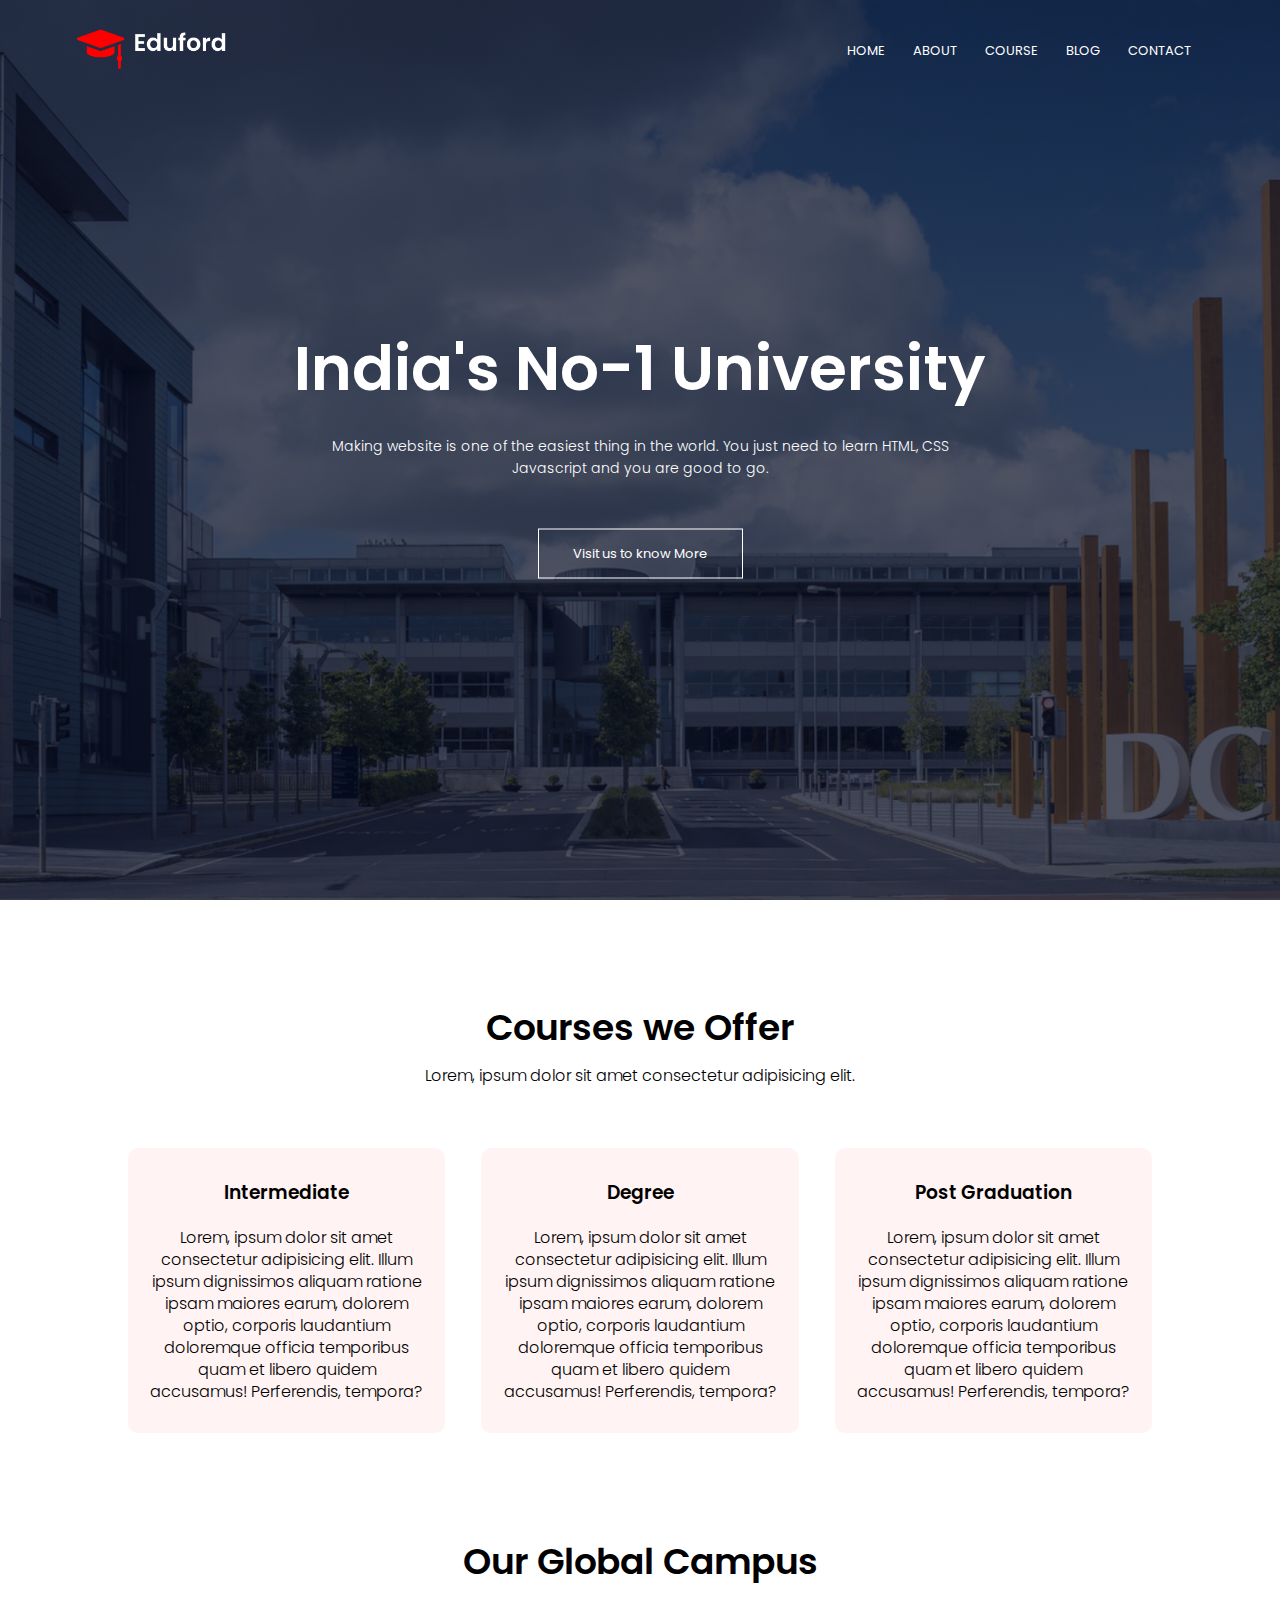
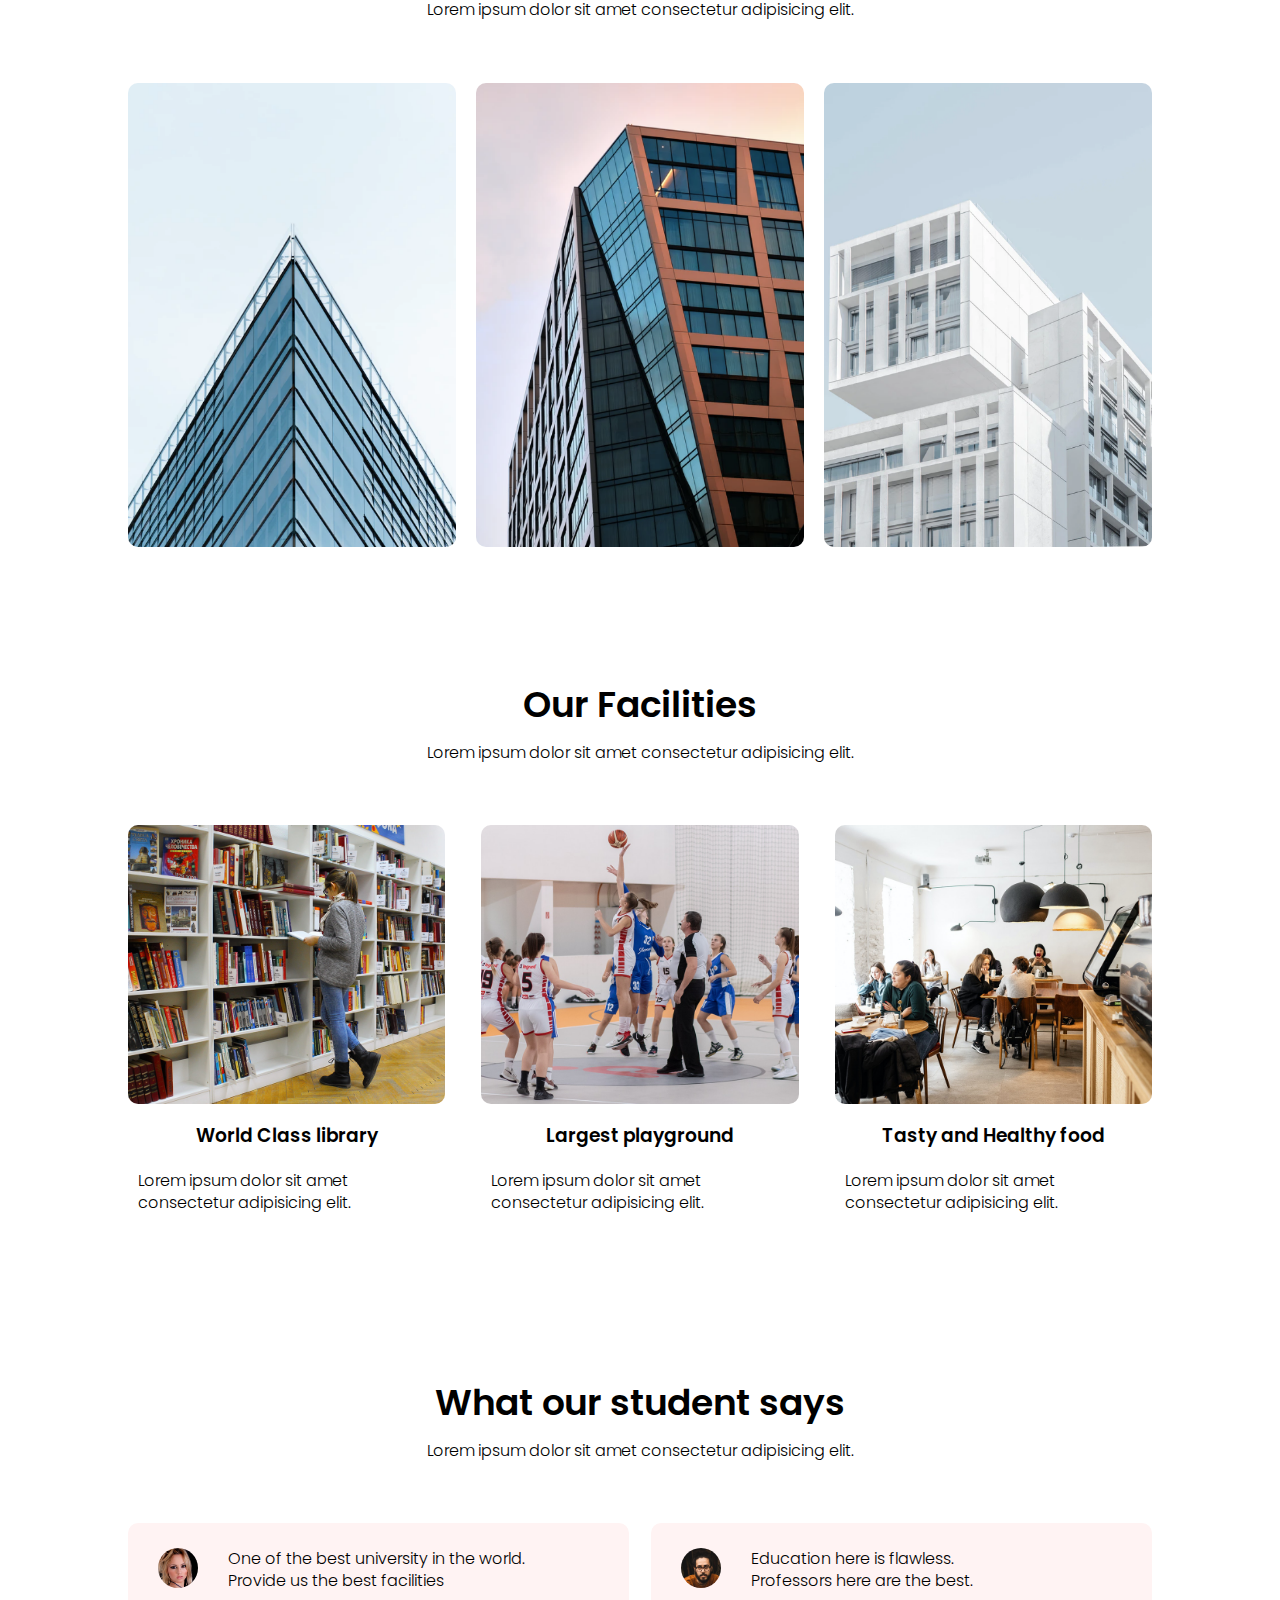
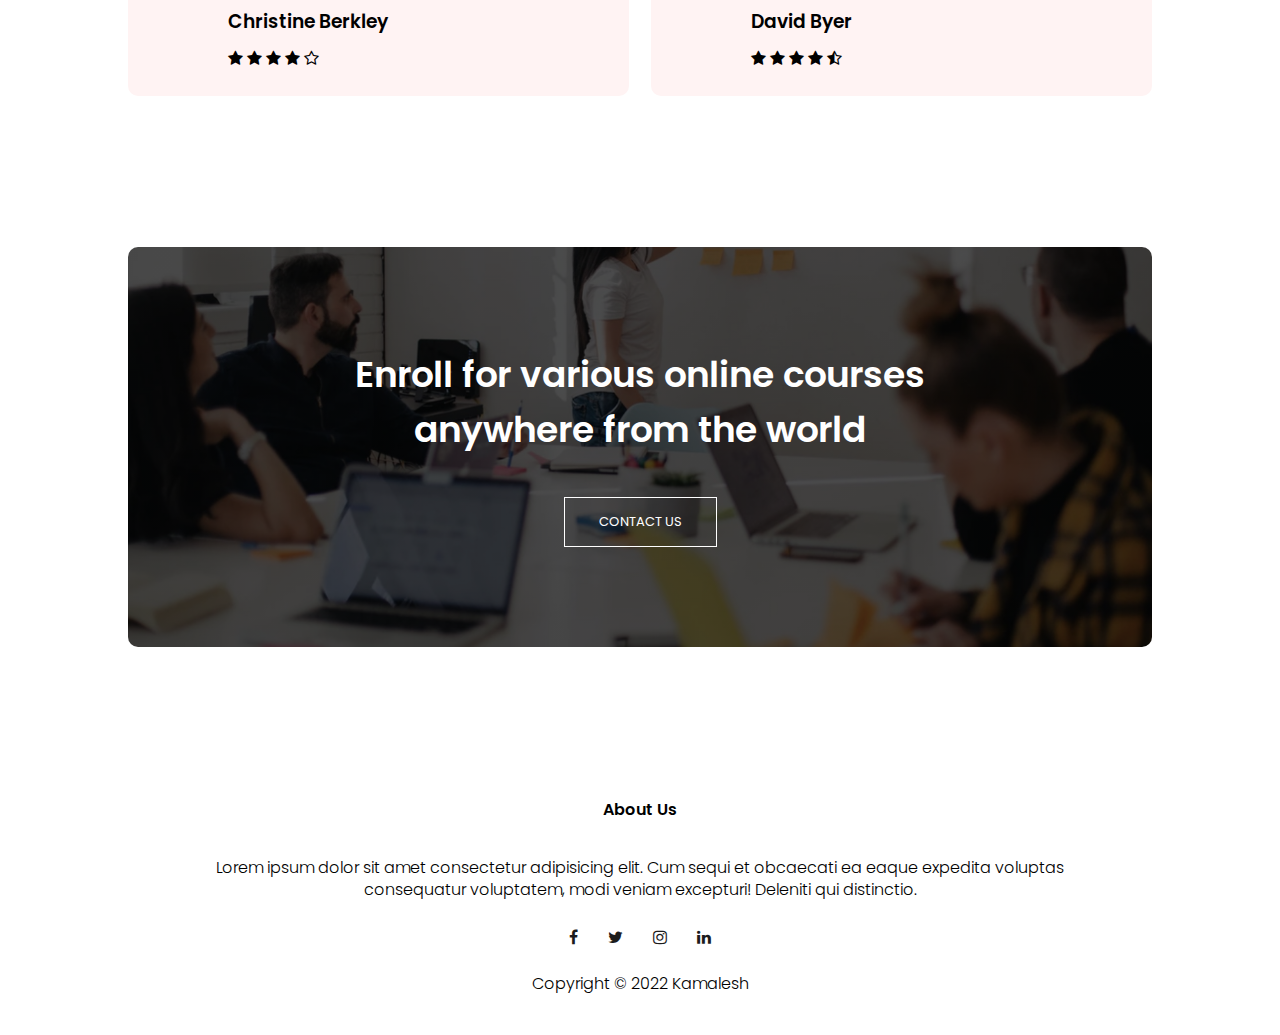
<file: index.html>
<!DOCTYPE html>
<html lang="en">
<head>
    <meta name="viewport" content="width=device-width, initial-scale=1.0">
    <title>University Website Design </title>
    <link rel="stylesheet" href="styles.css">
    <link rel="preconnect" href="https://fonts.googleapis.com">
<link rel="preconnect" href="https://fonts.gstatic.com" crossorigin>
<link href="https://fonts.googleapis.com/css2?family=Poppins:wght@200;400;600;700&display=swap" rel="stylesheet">
<link rel="stylesheet" href="https://cdnjs.cloudflare.com/ajax/libs/font-awesome/4.7.0/css/font-awesome.min.css">
</head>

<body>
    <section class = "header">
        <nav>
            <a href=""><img src="logo.png" alt=""></a>
            <div class="nav-links" id="navLinks">
                <i class="fa fa-times" onclick="hidemenu()"></i>
                <ul>
                    <li><a href="index.html">HOME</a></li>
                    <li><a href="About.html">ABOUT</a></li>
                    <li><a href="Course.html">COURSE</a></li>
                    <li><a href="Blog.html">BLOG</a></li>
                    <li><a href="Contact.html">CONTACT</a></li>
                </ul>
            </div>
            <i class="fa fa-bars" onclick="showMenu()"></i>
        </nav>

        <div class="text-box">
            <h1>India's No-1 University</h1>
            <p>Making website is one of the easiest thing in the world. You just need to learn HTML, CSS <br> Javascript and you are good to go.</p>
            <a href="" class="hero-btn">Visit us to know More</a>
        </div>
    </section>

    <!--------- Course ---------->

    <section class="course">
        <h1>Courses we Offer</h1>
        <p>Lorem, ipsum dolor sit amet consectetur adipisicing elit.</p>

        <div class="row">
            <div class="course-col">
                <h3>Intermediate</h3>
                <p>Lorem, ipsum dolor sit amet consectetur adipisicing elit. Illum ipsum dignissimos aliquam ratione ipsam maiores earum, dolorem optio, corporis laudantium doloremque officia temporibus quam et libero quidem accusamus! Perferendis, tempora?</p>
            </div>
            <div class="course-col">
                <h3>Degree</h3>
                <p>Lorem, ipsum dolor sit amet consectetur adipisicing elit. Illum ipsum dignissimos aliquam ratione ipsam maiores earum, dolorem optio, corporis laudantium doloremque officia temporibus quam et libero quidem accusamus! Perferendis, tempora?</p>
            </div>
            <div class="course-col">
                <h3>Post Graduation</h3>
                <p>Lorem, ipsum dolor sit amet consectetur adipisicing elit. Illum ipsum dignissimos aliquam ratione ipsam maiores earum, dolorem optio, corporis laudantium doloremque officia temporibus quam et libero quidem accusamus! Perferendis, tempora?</p>
            </div>
        </div>
    </section>
    
    <!----------- Campus ------------->

    <section class="campus">
        <h1>Our Global Campus</h1>
        <p>Lorem ipsum dolor sit amet consectetur adipisicing elit.</p>

        <div class="row">
            <div class="campus-col">
                <img src="london.png">
                <div class="layer">
                    <h3>LONDON</h3>
                </div>
            </div>
            <div class="campus-col">
                <img src="newyork.png">
                <div class="layer">
                    <h3>NEW YORK</h3>
                </div>
            </div>
            <div class="campus-col">
                <img src="washington.png">
                <div class="layer">
                    <h3>WASHINGTON</h3>
                </div>
            </div>
        </div>
    </section>

    <!----------Facilities----------->

    <section class="facilities">
        <h1>Our Facilities</h1>
        <p>Lorem ipsum dolor sit amet consectetur adipisicing elit.</p>

        <div class="row">
            <div class="facilities-col">
                <img src="library.png">
                <h3>World Class library</h3>
                <p>Lorem ipsum dolor sit amet consectetur adipisicing elit.</p>
            </div>
            <div class="facilities-col">
                <img src="basketball.png">
                <h3>Largest playground</h3>
                <p>Lorem ipsum dolor sit amet consectetur adipisicing elit.</p>
            </div>
            <div class="facilities-col">
                <img src="cafeteria.png">
                <h3>Tasty and Healthy food</h3>
                <p>Lorem ipsum dolor sit amet consectetur adipisicing elit.</p>
            </div>
        </div>
    </section>

    <!---------Testimonials---------->

    <section class="testimonials">
        <h1>What our student says</h1>
        <p>Lorem ipsum dolor sit amet consectetur adipisicing elit.</p>

        <div class="row">
            <div class="testimonial-col">
                <img src="user1.jpg">
                <div>
                    <p>One of the best university in the world. <br> Provide us the best facilities</p>
                    <h3>Christine Berkley</h3>
                    <i class="fa fa-star"></i>
                    <i class="fa fa-star"></i>
                    <i class="fa fa-star"></i>
                    <i class="fa fa-star"></i>
                    <i class="fa fa-star-o"></i>
                </div>
            </div>  
            <div class="testimonial-col">
                <img src="user2.jpg">
                <div>
                    <p>Education here is flawless. <br> Professors here are the best.</p>
                    <h3>David Byer</h3>
                    <i class="fa fa-star"></i>
                    <i class="fa fa-star"></i>
                    <i class="fa fa-star"></i>
                    <i class="fa fa-star"></i>
                    <i class="fa fa-star-half-o"></i>
                </div>
            </div>
        </div>
    </section>

    <!--------CAll to action---------->

    <section class="cta">
        <h1>Enroll for various online courses <br> anywhere from the world </h1>
        <a href="" class="hero-btn">CONTACT US</a>
    </section>

    <!--------Foooter---------->

    <section class="footer">
        <h4>About Us</h4>
        <p>Lorem ipsum dolor sit amet consectetur adipisicing elit.
           Cum sequi et obcaecati ea eaque expedita voluptas <br> consequatur
           voluptatem, modi veniam excepturi! Deleniti qui distinctio. </p>

           <div class="icons">
            <i class="fa fa-facebook"></i>
            <i class="fa fa-twitter"></i>
            <i class="fa fa-instagram"></i>
            <i class="fa fa-linkedin"></i>
           </div>
           <p>Copyright © 2022 Kamalesh</p>
    </section>

    <script>
        var navLinks = document.getElementById("navLinks");
        function showMenu(){
            navLinks.style.right = "0";
        }
        function hidemenu(){
            navLinks.style.right = "-200px";
        }
    </script>
    
</body>
</html>
</file>
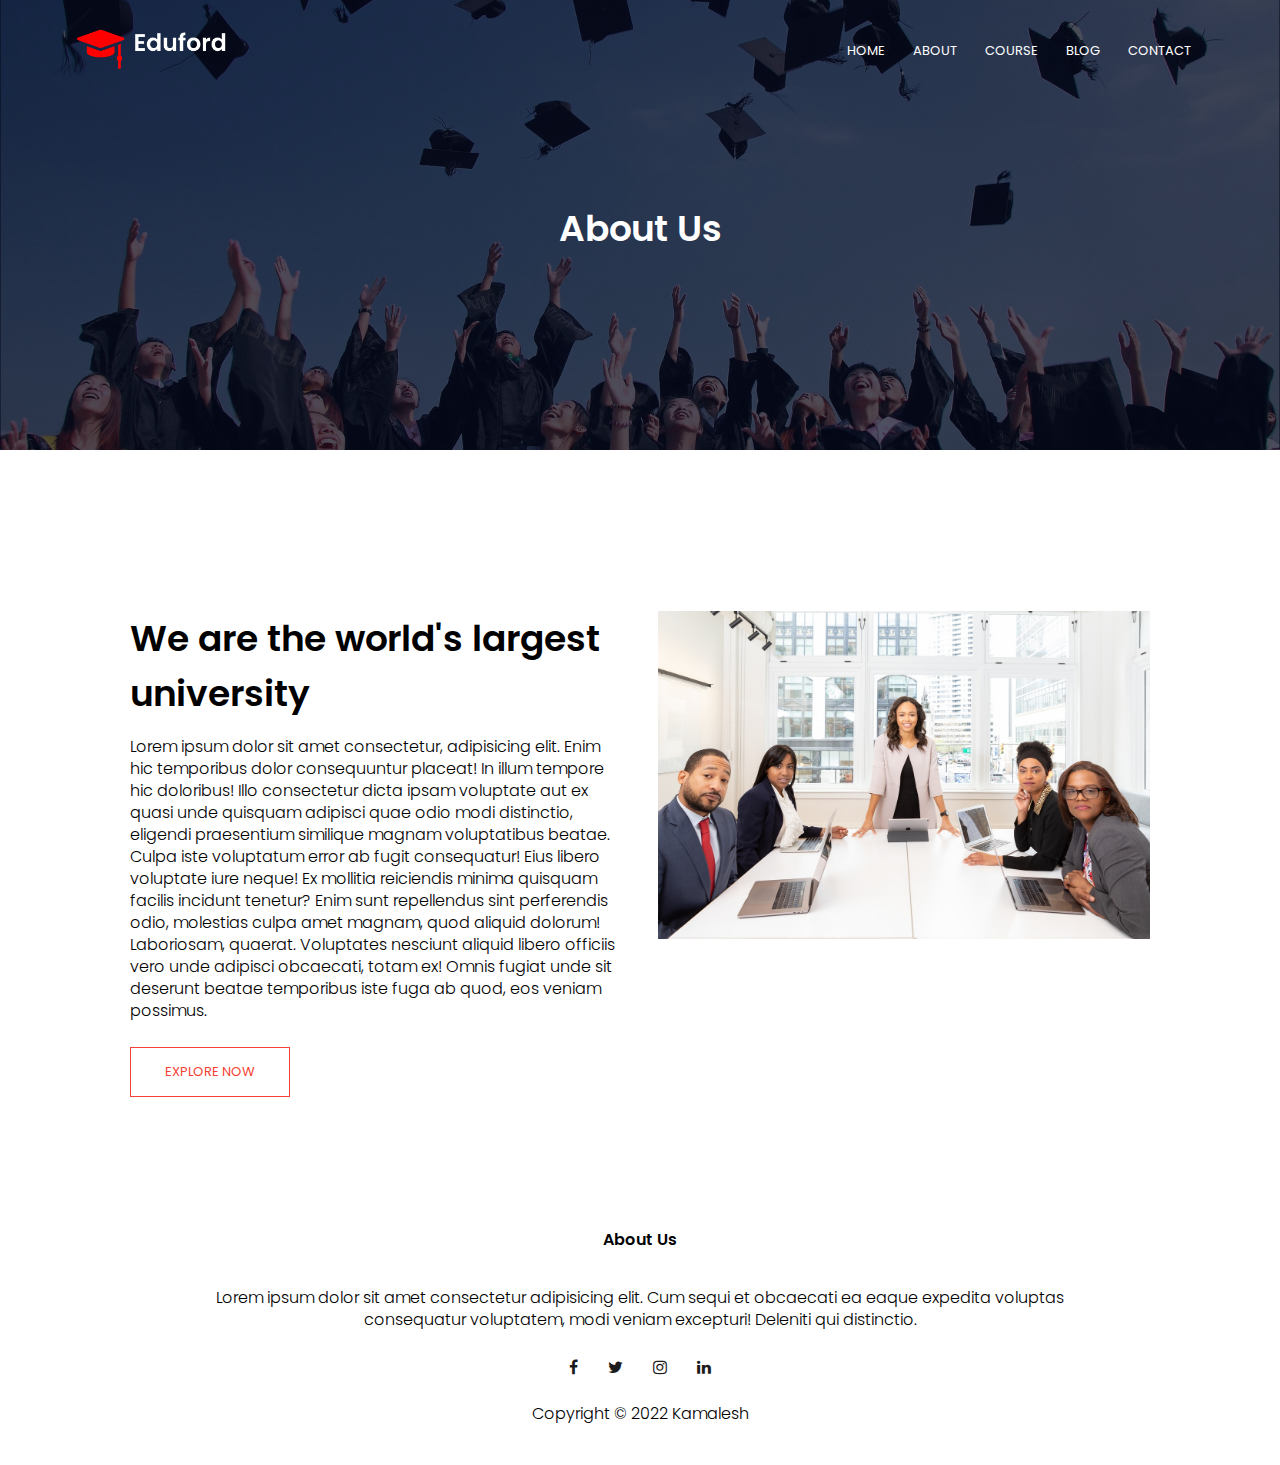
<file: about.html>
<!DOCTYPE html>
<html lang="en">
<head>
    <meta name="viewport" content="width=device-width, initial-scale=1.0">
    <title>University Website Design </title>
    <link rel="stylesheet" href="styles.css">
    <link rel="preconnect" href="https://fonts.googleapis.com">
<link rel="preconnect" href="https://fonts.gstatic.com" crossorigin>
<link href="https://fonts.googleapis.com/css2?family=Poppins:wght@200;400;600;700&display=swap" rel="stylesheet">
<link rel="stylesheet" href="https://cdnjs.cloudflare.com/ajax/libs/font-awesome/4.7.0/css/font-awesome.min.css">
</head>

<body>
     <section class = "sub-header">
        <nav>
            <a href=""><img src="logo.png" alt=""></a>
            <div class="nav-links" id="navLinks">
                <i class="fa fa-times" onclick="hidemenu()"></i>
                <ul>
                    <li><a href="index.html">HOME</a></li>
                    <li><a href="about.html">ABOUT</a></li>
                    <li><a href="course.html">COURSE</a></li>
                    <li><a href="blog.html">BLOG</a></li>
                    <li><a href="contact.html">CONTACT</a></li>
                </ul>
            </div>
            <i class="fa fa-bars" onclick="showMenu()"></i>
        </nav>
        <h1>About Us</h1> 
    </section>
    <!--------about us content---------->
    <section class="about-us">
        <div class="row">
              <div class="about-col">
                <h1> We are the world's largest university</h1>
                <p>
                    Lorem ipsum dolor sit amet consectetur, adipisicing elit. Enim hic temporibus dolor consequuntur placeat! In illum tempore hic doloribus! Illo consectetur dicta ipsam voluptate aut ex quasi unde quisquam adipisci quae odio modi distinctio, eligendi praesentium similique magnam voluptatibus beatae. Culpa iste voluptatum error ab fugit consequatur! Eius libero voluptate iure neque! Ex mollitia reiciendis minima quisquam facilis incidunt tenetur? Enim sunt repellendus sint perferendis odio, molestias culpa amet magnam, quod aliquid dolorum! Laboriosam, quaerat. Voluptates nesciunt aliquid libero officiis vero unde adipisci obcaecati, totam ex! Omnis fugiat unde sit deserunt beatae temporibus iste fuga ab quod, eos veniam possimus.
                </p>
                <a href="" class="hero-btn red-btn">EXPLORE NOW</a>
              </div>
              <div class="about-col">
                <img src="about.jpg"
              </div>
        </div>

    </section >

    <!--------Foooter---------->

    <section class="footer">
        <h4>About Us</h4>
        <p>Lorem ipsum dolor sit amet consectetur adipisicing elit.
           Cum sequi et obcaecati ea eaque expedita voluptas <br> consequatur
           voluptatem, modi veniam excepturi! Deleniti qui distinctio. </p>

           <div class="icons">
            <i class="fa fa-facebook"></i>
            <i class="fa fa-twitter"></i>
            <i class="fa fa-instagram"></i>
            <i class="fa fa-linkedin"></i>
           </div>
           <p>Copyright © 2022 Kamalesh</p>
    </section>
    <script>
        var navLinks = document.getElementById("navLinks");
        function showMenu(){
            navLinks.style.right = "0";
        }
        function hidemenu(){
            navLinks.style.right = "-200px";
        }
    </script>
</body>
</html>
</file>
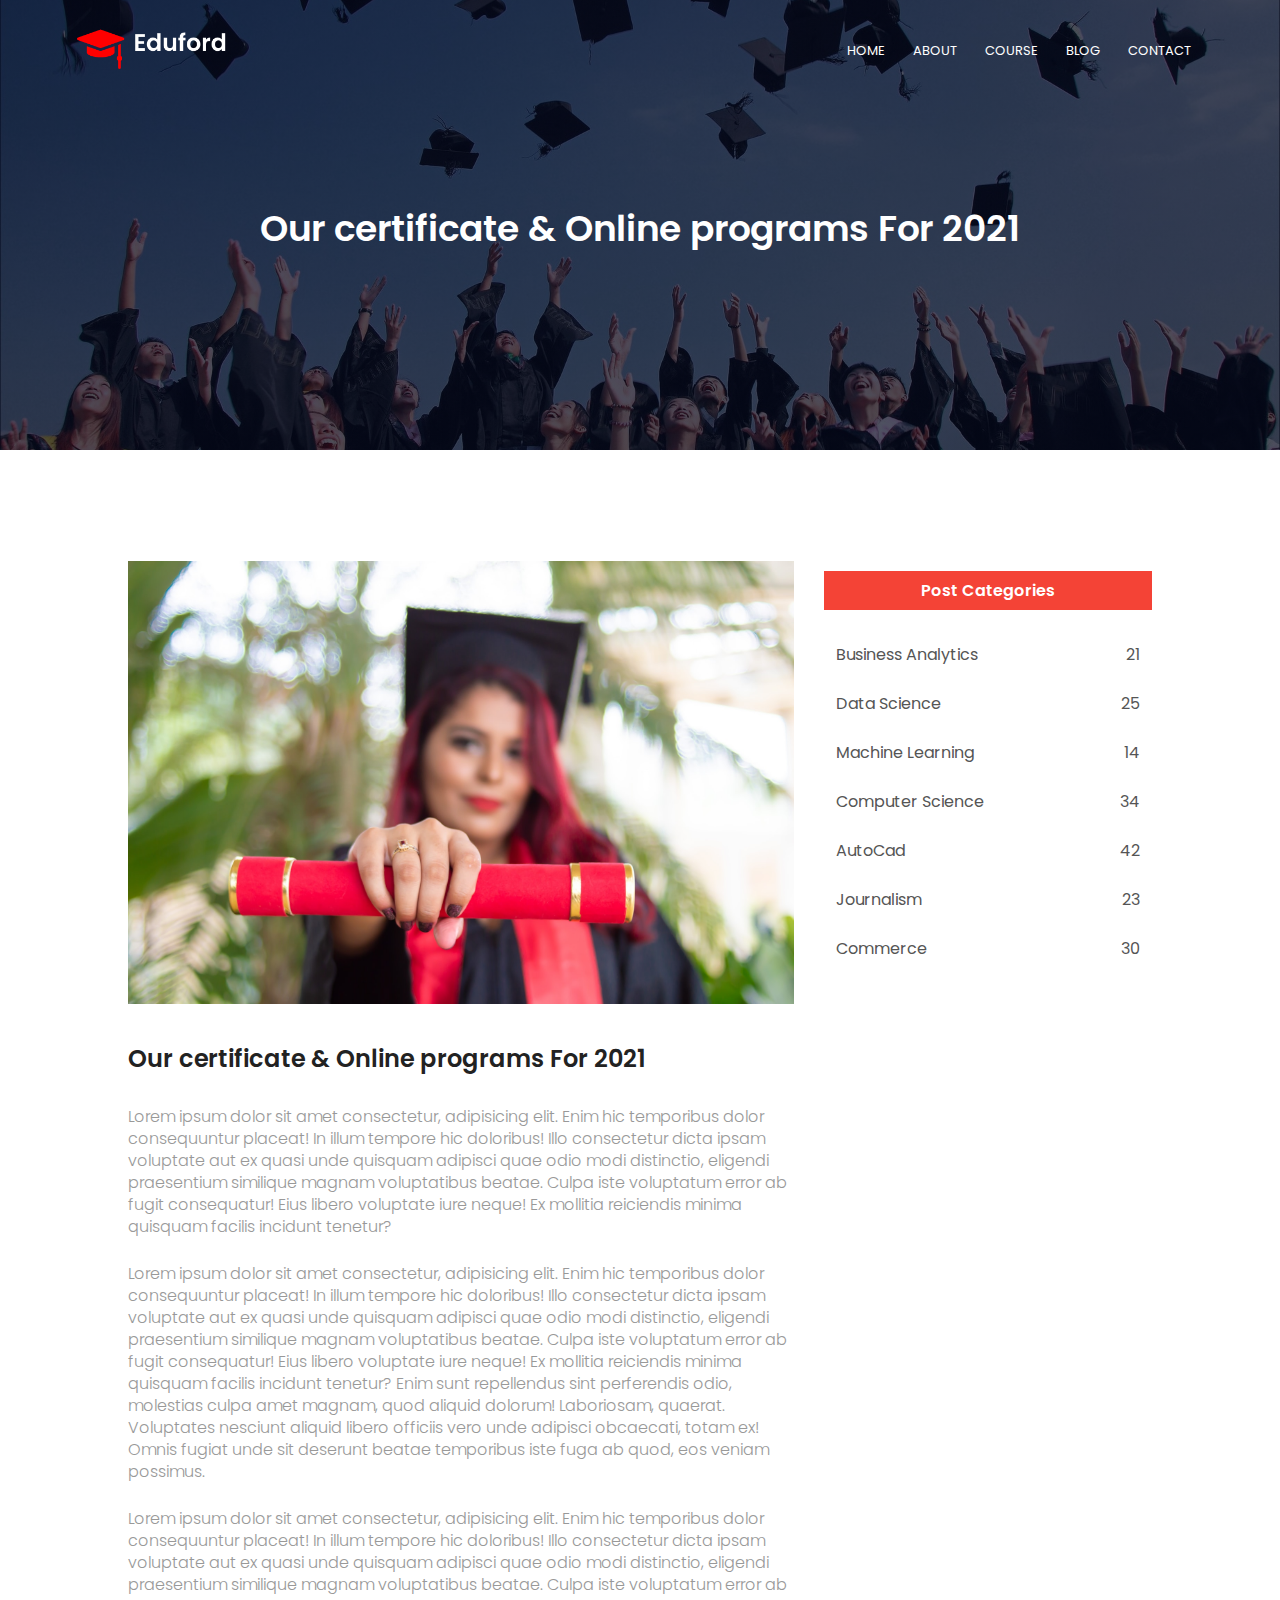
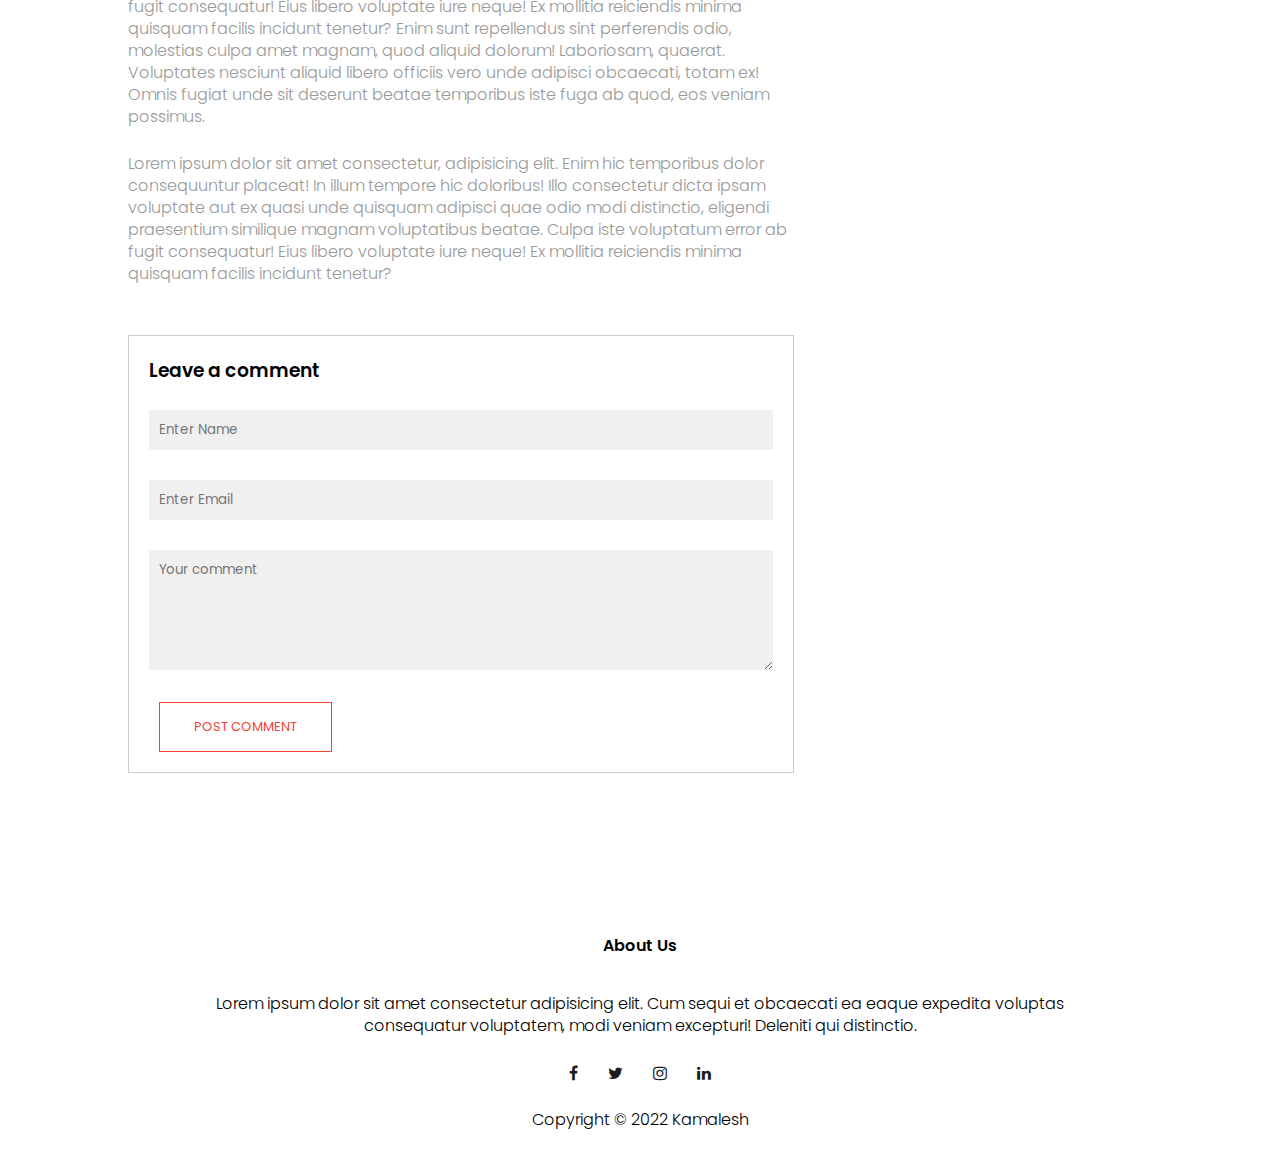
<file: blog.html>
<!DOCTYPE html>
<html lang="en">
<head>
    <meta name="viewport" content="width=device-width, initial-scale=1.0">
    <title>University Website Design </title>
    <link rel="stylesheet" href="styles.css">
    <link rel="preconnect" href="https://fonts.googleapis.com">
<link rel="preconnect" href="https://fonts.gstatic.com" crossorigin>
<link href="https://fonts.googleapis.com/css2?family=Poppins:wght@200;400;600;700&display=swap" rel="stylesheet">
<link rel="stylesheet" href="https://cdnjs.cloudflare.com/ajax/libs/font-awesome/4.7.0/css/font-awesome.min.css">
</head>

<body>
     <section class = "sub-header">
        <nav>
            <a href=""><img src="logo.png" alt=""></a>
            <div class="nav-links" id="navLinks">
                <i class="fa fa-times" onclick="hidemenu()"></i>
                <ul>
                    <li><a href="index.html">HOME</a></li>
                    <li><a href="about.html">ABOUT</a></li>
                    <li><a href="course.html">COURSE</a></li>
                    <li><a href="blog.html">BLOG</a></li>
                    <li><a href="contact.html">CONTACT</a></li>
                </ul>
            </div>
            <i class="fa fa-bars" onclick="showMenu()"></i>
        </nav>
        <h1>Our certificate & Online programs For 2021</h1> 
    </section>
    <!--------blog page content---------->
    <section class="blog-content">
        <div class="row">
             <div class="blog-left">
                <img src="certificate.jpg">
                <h2>Our certificate & Online programs For 2021</h2>
                <p>
                    Lorem ipsum dolor sit amet consectetur, adipisicing elit. Enim hic temporibus dolor consequuntur placeat! In illum tempore hic doloribus! Illo consectetur dicta ipsam voluptate aut ex quasi unde quisquam adipisci quae odio modi distinctio, eligendi praesentium similique magnam voluptatibus beatae. Culpa iste voluptatum error ab fugit consequatur! Eius libero voluptate iure neque! Ex mollitia reiciendis minima quisquam facilis incidunt tenetur? 
                </p>
                <br>
                <p>
                    Lorem ipsum dolor sit amet consectetur, adipisicing elit. Enim hic temporibus dolor consequuntur placeat! In illum tempore hic doloribus! Illo consectetur dicta ipsam voluptate aut ex quasi unde quisquam adipisci quae odio modi distinctio, eligendi praesentium similique magnam voluptatibus beatae. Culpa iste voluptatum error ab fugit consequatur! Eius libero voluptate iure neque! Ex mollitia reiciendis minima quisquam facilis incidunt tenetur? Enim sunt repellendus sint perferendis odio, molestias culpa amet magnam, quod aliquid dolorum! Laboriosam, quaerat. Voluptates nesciunt aliquid libero officiis vero unde adipisci obcaecati, totam ex! Omnis fugiat unde sit deserunt beatae temporibus iste fuga ab quod, eos veniam possimus.
                </p>
                <br>
                <p>
                    Lorem ipsum dolor sit amet consectetur, adipisicing elit. Enim hic temporibus dolor consequuntur placeat! In illum tempore hic doloribus! Illo consectetur dicta ipsam voluptate aut ex quasi unde quisquam adipisci quae odio modi distinctio, eligendi praesentium similique magnam voluptatibus beatae. Culpa iste voluptatum error ab fugit consequatur! Eius libero voluptate iure neque! Ex mollitia reiciendis minima quisquam facilis incidunt tenetur? Enim sunt repellendus sint perferendis odio, molestias culpa amet magnam, quod aliquid dolorum! Laboriosam, quaerat. Voluptates nesciunt aliquid libero officiis vero unde adipisci obcaecati, totam ex! Omnis fugiat unde sit deserunt beatae temporibus iste fuga ab quod, eos veniam possimus.
                </p>
                <br>
                <p>
                    Lorem ipsum dolor sit amet consectetur, adipisicing elit. Enim hic temporibus dolor consequuntur placeat! In illum tempore hic doloribus! Illo consectetur dicta ipsam voluptate aut ex quasi unde quisquam adipisci quae odio modi distinctio, eligendi praesentium similique magnam voluptatibus beatae. Culpa iste voluptatum error ab fugit consequatur! Eius libero voluptate iure neque! Ex mollitia reiciendis minima quisquam facilis incidunt tenetur? 
                </p>

                <div class="comment-box">
                    <h3> Leave a comment</h3>
                    <form class="comment-form">
                        <input type="text" placeholder="Enter Name">
                        <input type="email" placeholder="Enter Email">
                        <textarea rows="5" placeholder="Your comment"></textarea>
                        <button type="submit" class="hero-btn red-btn">POST COMMENT</button>
                    </form>
                </div>
             </div>
             <div class="blog-right">
                <h3>Post Categories</h3>
                <div>
                    <span>Business Analytics</span>
                    <span>21</span>
                </div>
                <div>
                    <span>Data Science</span>
                    <span>25</span>
                </div>
                <div>
                    <span>Machine Learning</span>
                    <span>14</span>
                </div>
                <div>
                    <span>Computer Science</span>
                    <span>34</span>
                </div>
                <div>
                    <span>AutoCad</span>
                    <span>42</span>
                </div>
                <div>
                    <span>Journalism</span>
                    <span>23</span>
                </div>
                <div>
                    <span>Commerce</span>
                    <span>30</span>
                </div>
             </div>
        </div>

    </section>
   
    <!--------Foooter---------->

    <section class="footer">
        <h4>About Us</h4>
        <p>Lorem ipsum dolor sit amet consectetur adipisicing elit.
           Cum sequi et obcaecati ea eaque expedita voluptas <br> consequatur
           voluptatem, modi veniam excepturi! Deleniti qui distinctio. </p>

           <div class="icons">
            <i class="fa fa-facebook"></i>
            <i class="fa fa-twitter"></i>
            <i class="fa fa-instagram"></i>
            <i class="fa fa-linkedin"></i>
           </div>
           <p>Copyright © 2022 Kamalesh</p>
    </section>
    <script>
        var navLinks = document.getElementById("navLinks");
        function showMenu(){
            navLinks.style.right = "0";
        }
        function hidemenu(){
            navLinks.style.right = "-200px";
        }
    </script>
</body>
</html>
</file>
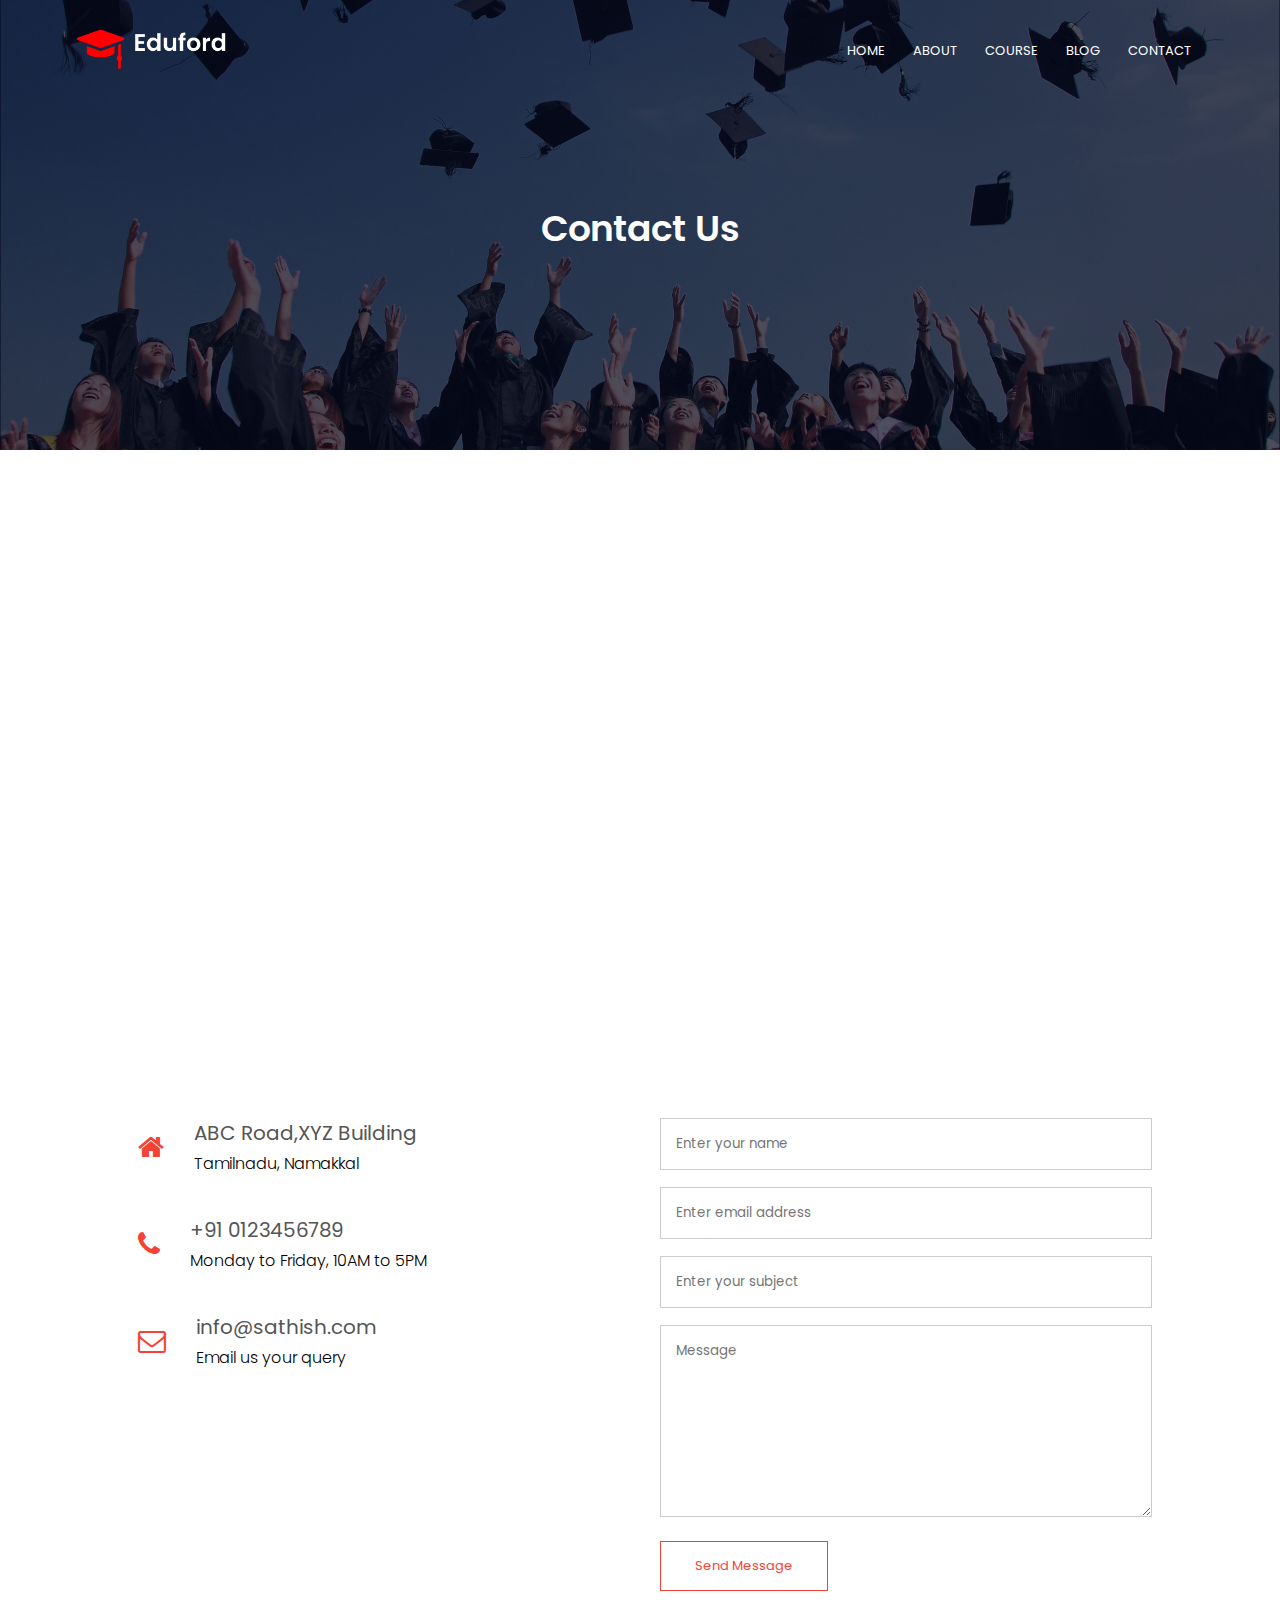
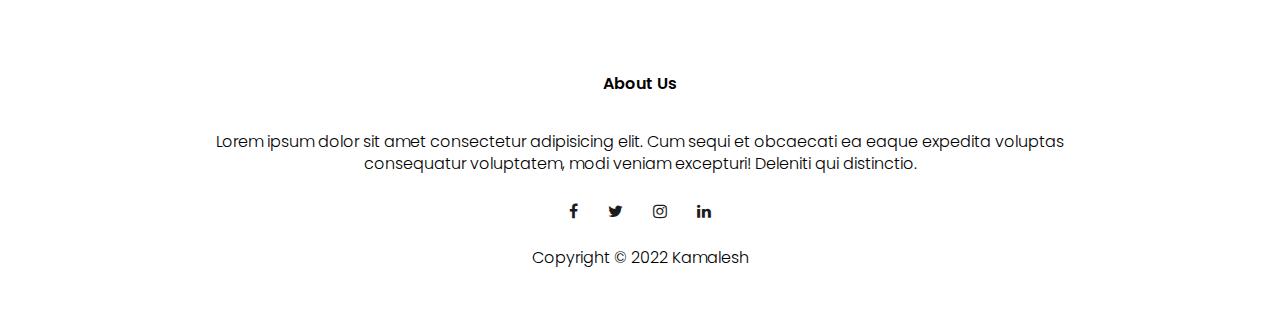
<file: contact.html>
<!DOCTYPE html>
<html lang="en">
<head>
    <meta name="viewport" content="width=device-width, initial-scale=1.0">
    <title>University Website Design </title>
    <link rel="stylesheet" href="styles.css">
    <link rel="preconnect" href="https://fonts.googleapis.com">
<link rel="preconnect" href="https://fonts.gstatic.com" crossorigin>
<link href="https://fonts.googleapis.com/css2?family=Poppins:wght@200;400;600;700&display=swap" rel="stylesheet">
<link rel="stylesheet" href="https://cdnjs.cloudflare.com/ajax/libs/font-awesome/4.7.0/css/font-awesome.min.css">
</head>

<body>
     <section class = "sub-header">
        <nav>
            <a href=""><img src="logo.png" alt=""></a>
            <div class="nav-links" id="navLinks">
                <i class="fa fa-times" onclick="hidemenu()"></i>
                <ul>
                    <li><a href="index.html">HOME</a></li>
                    <li><a href="about.html">ABOUT</a></li>
                    <li><a href="course.html">COURSE</a></li>
                    <li><a href="blog.html">BLOG</a></li>
                    <li><a href="contact.html">CONTACT</a></li>
                </ul>
            </div>
            <i class="fa fa-bars" onclick="showMenu()"></i>
        </nav>
        <h1>Contact Us</h1> 
    </section>
    <!--------content us---------->
    <section class="location">
        <iframe src="https://www.google.com/maps/embed?pb=!1m18!1m12!1m3!1d3913.449696628875!2d78.17791161411985!3d11.228292753762215!2m3!1f0!2f0!3f0!3m2!1i1024!2i768!4f13.1!3m3!1m2!1s0x3babcfcc09113535%3A0x52b572427265cd0b!2sKosavampatti%20Temple!5e0!3m2!1sen!2sin!4v1658746774701!5m2!1sen!2sin" width="600" height="450" style="border:0;" allowfullscreen="" loading="lazy" referrerpolicy="no-referrer-when-downgrade"></iframe>

    </section>
    <section class="contact-us">
        <div class="row">
             <div class="contact-col">
                <div>
                    <i class="fa fa-home"></i>
                    <span>
                        <h5>ABC Road,XYZ Building</h5>
                        <p>Tamilnadu, Namakkal</p>
                    </span>    
                </div>
                <div>
                    <i class="fa fa-phone"></i>
                    <span>
                        <h5>+91 0123456789</h5>
                        <p>Monday to Friday, 10AM to 5PM</p>
                    </span>    
                </div>
                <div>
                    <i class="fa fa-envelope-o"></i>
                    <span>
                        <h5>info@sathish.com</h5>
                        <p>Email us your query</p>
                    </span>    
                </div>
             </div>
             <div class="contact-col">
                <form action="">
                    <input type="text" placeholder="Enter your name" required>
                    <input type="email" placeholder="Enter email address" required>
                    <input type="text" placeholder="Enter your subject" required>
                    <textarea rows="8" placeholder="Message" required></textarea>
                    <button type="submit" class="hero-btn red-btn">Send Message</button>
                </form>
             </div>
        </div>
    </section>

    <!--------Foooter---------->

    <section class="footer">
        <h4>About Us</h4>
        <p>Lorem ipsum dolor sit amet consectetur adipisicing elit.
           Cum sequi et obcaecati ea eaque expedita voluptas <br> consequatur
           voluptatem, modi veniam excepturi! Deleniti qui distinctio. </p>

           <div class="icons">
            <i class="fa fa-facebook"></i>
            <i class="fa fa-twitter"></i>
            <i class="fa fa-instagram"></i>
            <i class="fa fa-linkedin"></i>
           </div>
           <p>Copyright © 2022 Kamalesh</p>
    </section>
    <script>
        var navLinks = document.getElementById("navLinks");
        function showMenu(){
            navLinks.style.right = "0";
        }
        function hidemenu(){
            navLinks.style.right = "-200px";
        }
    </script>
</body>
</html>
</file>
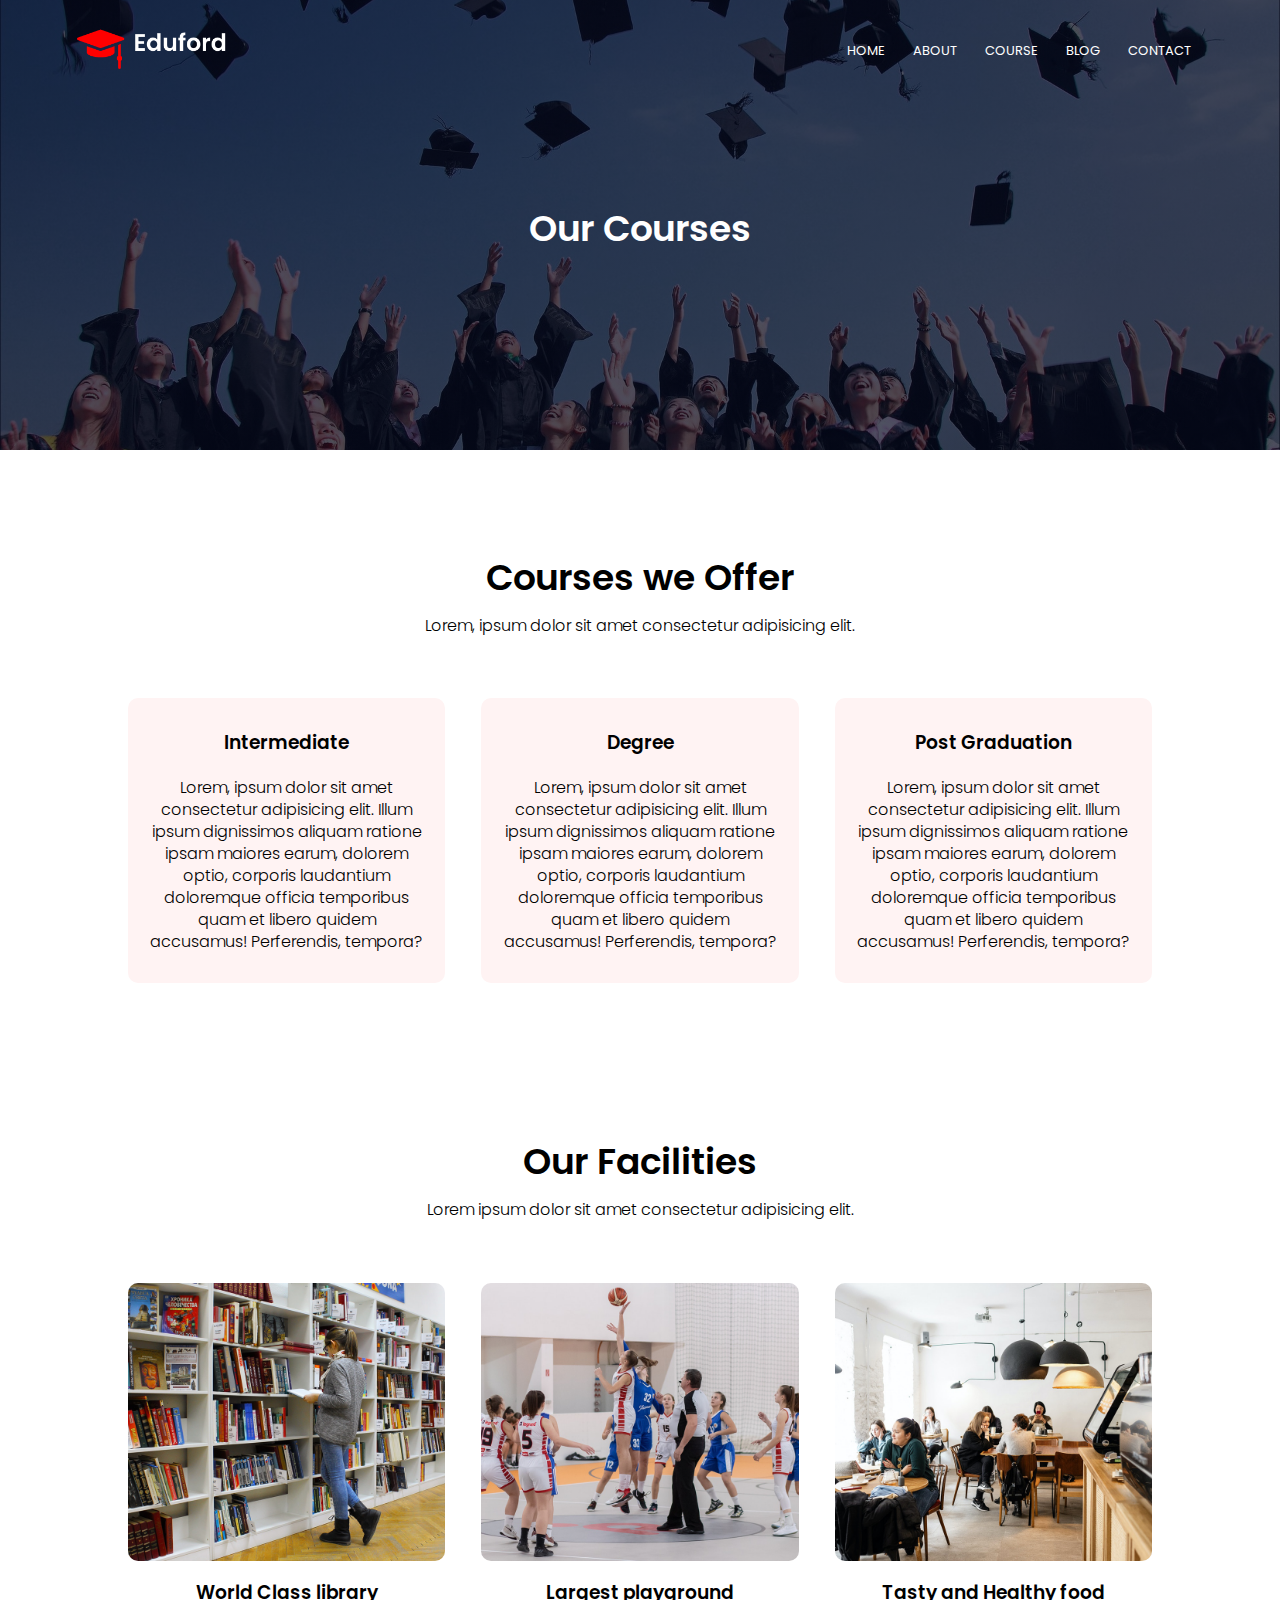
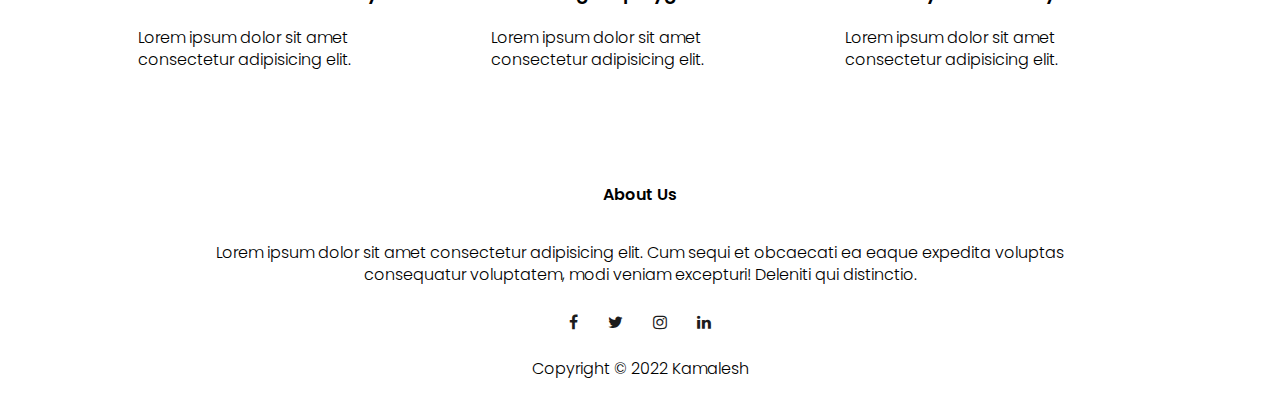
<file: course.html>
<!DOCTYPE html>
<html lang="en">
<head>
    <meta name="viewport" content="width=device-width, initial-scale=1.0">
    <title>University Website Design </title>
    <link rel="stylesheet" href="styles.css">
    <link rel="preconnect" href="https://fonts.googleapis.com">
<link rel="preconnect" href="https://fonts.gstatic.com" crossorigin>
<link href="https://fonts.googleapis.com/css2?family=Poppins:wght@200;400;600;700&display=swap" rel="stylesheet">
<link rel="stylesheet" href="https://cdnjs.cloudflare.com/ajax/libs/font-awesome/4.7.0/css/font-awesome.min.css">
</head>

<body>
     <section class = "sub-header">
        <nav>
            <a href=""><img src="logo.png" alt=""></a>
            <div class="nav-links" id="navLinks">
                <i class="fa fa-times" onclick="hidemenu()"></i>
                <ul>
                    <li><a href="index.html">HOME</a></li>
                    <li><a href="about.html">ABOUT</a></li>
                    <li><a href="course.html">COURSE</a></li>
                    <li><a href="blog.html">BLOG</a></li>
                    <li><a href="contact.html">CONTACT</a></li>
                </ul>
            </div>
            <i class="fa fa-bars" onclick="showMenu()"></i>
        </nav>
        <h1>Our Courses</h1> 
    </section>
    <!--------Course---------->
    <section class="course">
        <h1>Courses we Offer</h1>
        <p>Lorem, ipsum dolor sit amet consectetur adipisicing elit.</p>

        <div class="row">
            <div class="course-col">
                <h3>Intermediate</h3>
                <p>Lorem, ipsum dolor sit amet consectetur adipisicing elit. Illum ipsum dignissimos aliquam ratione ipsam maiores earum, dolorem optio, corporis laudantium doloremque officia temporibus quam et libero quidem accusamus! Perferendis, tempora?</p>
            </div>
            <div class="course-col">
                <h3>Degree</h3>
                <p>Lorem, ipsum dolor sit amet consectetur adipisicing elit. Illum ipsum dignissimos aliquam ratione ipsam maiores earum, dolorem optio, corporis laudantium doloremque officia temporibus quam et libero quidem accusamus! Perferendis, tempora?</p>
            </div>
            <div class="course-col">
                <h3>Post Graduation</h3>
                <p>Lorem, ipsum dolor sit amet consectetur adipisicing elit. Illum ipsum dignissimos aliquam ratione ipsam maiores earum, dolorem optio, corporis laudantium doloremque officia temporibus quam et libero quidem accusamus! Perferendis, tempora?</p>
            </div>
        </div>
    </section>
    <!--------Facilities---------->
    <section class="facilities">
        <h1>Our Facilities</h1>
        <p>Lorem ipsum dolor sit amet consectetur adipisicing elit.</p>

        <div class="row">
            <div class="facilities-col">
                <img src="library.png">
                <h3>World Class library</h3>
                <p>Lorem ipsum dolor sit amet consectetur adipisicing elit.</p>
            </div>
            <div class="facilities-col">
                <img src="basketball.png">
                <h3>Largest playground</h3>
                <p>Lorem ipsum dolor sit amet consectetur adipisicing elit.</p>
            </div>
            <div class="facilities-col">
                <img src="cafeteria.png">
                <h3>Tasty and Healthy food</h3>
                <p>Lorem ipsum dolor sit amet consectetur adipisicing elit.</p>
            </div>
        </div>
    </section>
   
    <!--------Foooter---------->

    <section class="footer">
        <h4>About Us</h4>
        <p>Lorem ipsum dolor sit amet consectetur adipisicing elit.
           Cum sequi et obcaecati ea eaque expedita voluptas <br> consequatur
           voluptatem, modi veniam excepturi! Deleniti qui distinctio. </p>

           <div class="icons">
            <i class="fa fa-facebook"></i>
            <i class="fa fa-twitter"></i>
            <i class="fa fa-instagram"></i>
            <i class="fa fa-linkedin"></i>
           </div>
           <p>Copyright © 2022 Kamalesh</p>
    </section>
    <script>
        var navLinks = document.getElementById("navLinks");
        function showMenu(){
            navLinks.style.right = "0";
        }
        function hidemenu(){
            navLinks.style.right = "-200px";
        }
    </script>
</body>
</html>
</file>
<file: styles.css>
*{
    margin: 0;
    padding: 0;
    font-family: 'Poppins', sans-serif;
}

.header{
    min-height: 100vh;
    width: 100%;
    background-image:linear-gradient(rgba(4,9,30,0.7),rgba(4,9,30,0.7)),url(banner.png);
    background-position: center;
    background-size: cover;
    position: relative;
}

nav{
    display: flex;
    padding: 2% 6%;
    justify-content: space-between;
    align-items:center;
}

nav img{
    width: 150px;
}

.nav-links{
    flex: 1;
    text-align: right;
}

.nav-links ul li{
    list-style: none;
    display: inline-block;
    padding: 8px 12px;
    position: relative;
}

.nav-links ul li a{
    color: #fff;
    text-decoration: none;
    font-size: 13px;
}

.nav-links ul li::after{
    content: '';
    width: 0%;
    height:2px;
    background: #f44336;
    display: block;
    margin: auto;
    transition: 0.5s;
}

.nav-links ul li:hover::after{
    width: 100%;
}

.text-box{
    width: 90%;
    position: absolute;
    color: rgb(255, 255, 255);
    top: 50%;
    left: 50%;
    transform: translate(-50%, -50%);
    text-align: center;
}

.text-box h1{
    font-size: 62px;
}

.text-box p{
    margin:10px 0 40px;
    font-size: 14px;
    color: white;
}

.hero-btn{
    display: inline-block;
    text-decoration: none;
    color: white;
    border: 1px solid white;
    padding: 14px 34px;
    font-size: 13px;
    background: transparent;
    position: relative;
    cursor: pointer;
}

.hero-btn:hover{
    border: 1px solid red;
    background: #f44336;
    transition: 1s;
}
nav .fa{
    display: none;
}
@media(max-width:700px){
    .text-box h1{
        font-size: 20px;
    }
    .nav-links ul li{
        display: block;
    }
    .nav-links{
        position: fixed;
        background: #f44336;
        height: 100vh;
        width: 200px;
        top: 0;
        right: -200px;
        text-align: left;
        z-index: 2;
        transition: 1s;
    }
    nav .fa{
        display: block;
        color: #fff;
        margin: 10px;
        font-size: 22px;
        cursor: pointer;
    }
    .nav-links ul{
        padding: 30px;
        
    }
}

/*---------- course ---------------*/
.course{
    width: 80%;
    margin: auto;
    text-align: center;
    padding-top: 100px;
}

h1{
    font-size: 36px;
    font-weight: 600;
}

p{
    color: rgb(0, 0, 0);
    font-size: 16px;
    font-weight: 390;
    line-height: 22px;
    padding: 10px;
}

.row{
    margin-top: 5%;
    display: flex;
    justify-content: space-between;
}

.course-col{
    flex-basis: 31%;
    background: #fff3f3;
    border-radius: 10px;
    margin-bottom: 5%;
    padding: 20px 12px;
    box-sizing: border-box;
}

h3{
    text-align: center;
    font-weight: 600;
    margin: 10px 0;
}

.course-col:hover{
    box-shadow: 0 0 20px 0px rgb(125, 125, 125);
}

/* ----------- campus ---------------*/
.campus{
    width: 80%;
    margin: auto;
    text-align: center;
    padding-top: 50px;  
}

.campus-col{
    flex-basis: 32%;
    border-radius: 10px;
    margin-bottom: 30px;
    position: relative;
    overflow: hidden;
}

.campus-col img{
    width: 100%;
    display: block;
}

.layer{
    background: transparent;
    height: 100%;
    width: 100%;
    position: absolute;
    top: 0;
    left: 0;
    transition: 0.5s
}

.layer:hover{
    background:rgba(216, 46, 46, 0.7); 
}

.layer h3{
    width: 100%;
    font-weight: 500;
    color: white;
    font-size: 26px;
    bottom: 0;
    left: 50%;
    transform: translateX(-50%);
    position: absolute;
    opacity: 0;
    transition: 0.5s;
}

.layer:hover h3{
    bottom: 50%;
    opacity: 1;
}

/*------------facilities---------------*/

.facilities{
    width: 80%;
    margin: auto;
    text-align: center;
    padding-top: 100px;
}

.facilities-col{
    flex-basis: 31%;
    border-radius: 10px;
    margin-bottom: 5%;
    text-align: left;
}

.facilities-col img{
    width: 100%;
    border-radius: 10px;
}

/*------------testimonials----------------*/
.testimonials{
    width: 80%;
    margin: auto;
    padding-top: 100px;
    text-align: center;
}

.testimonial-col{
    flex-basis:44%;
    border-radius: 10px;
    margin-bottom: 5%;
    text-align: left;
    background: #fff3f3;
    padding: 25px;
    cursor: pointer;
    display: flex;
}

.testimonial-col img{
    height: 40px;
    margin-left: 5px;
    margin-right: 30px;
    border-radius: 50%;
}

.testimonial-col p{
    padding: 0;
}

.testimonial-col h3{
    margin-top: 15px;
    text-align: left;
}

/*-----------call to action--------------*/

.cta{
    margin:100px auto;
    width: 80%;
    background-image: linear-gradient(rgba(0,0,0,0.7),rgba(0,0,0,0.7)), url(banner2.jpg);
    background-position: center;
    background-size: cover;
    border-radius: 10px;
    text-align: center;
    padding: 100px 0;
}

.cta h1{
    color: white;
    margin-bottom: 40px;
    padding: 0;
}


/*-----------Footer--------------*/

.footer{
    width: 100%;
    text-align: center;
    padding: 30px 0;
}

.footer h4{
    margin-bottom: 25px;
    margin-top: 20px;
    font-weight: 600;
}

.icons .fa{
    color: #1c1c1c;
    margin: 0 13px;
    cursor: pointer;
    padding: 18px 0;
}


/*------------------------------------------ About us page--------------------------------------------------*/

.sub-header{
    height: 50vh;
    width: 100%;
    background-image: linear-gradient(rgba(4,9,30,0.7),rgba(4,9,30,0.7)), url(background.jpg);
    background-position: center;
    background-size: cover;
    text-align: center;
    color: #fff;
}

.sub-header h1{
    margin-top: 100px;
}

.about-us{
    width: 80%;
    margin: auto;
    padding-top: 80px;
    padding-bottom: 50px;
}

.about-col{
    flex-basis: 48%;
    padding: 30px 2px;
}

.about-col img{
    width: 100%;
}

.about-col h1{
    padding-top: 0;
}

.about-col p{
    padding: 15px 0 25px;
}

.red-btn{
    border: 1px solid #f44336;
    background: transparent;
    color: #f44336;
}

.red-btn:hover{
    color: white;
}

/*-----------------blog-content-----------------*/

.blog-content{
    width: 80%;
    margin: auto;
    padding: 60px 0;
}

.blog-left{
    flex-basis: 65%;
}

.blog-left img{
    width: 100%;
}

.blog-left h2{
    color: #222;
    font-weight: 600;
    margin: 30px 0;
}

.blog-left p{
    color: #999;
    padding: 0;
}

.blog-right{
    flex-basis: 32%;
}

.blog-right h3{
    background: #f44336;
    color: #fff;
    padding: 7px 0;
    font-size: 16px;
    margin-bottom: 20px;
}

.blog-right div{
    display: flex;
    align-items:center;
    justify-content: space-between;
    color: #555;
    padding: 12px;
    box-sizing: border-box;
    
}

.comment-box{
    border: 1px solid #ccc;
    margin: 50px 0;
    padding: 10px 20px;
}

.comment-box h3{
    text-align: left;
}

.comment-form input, .comment-form textarea{
    width: 100%;
    padding: 10px;
    margin: 15px 0;
    box-sizing: border-box;
    border: none;
    outline: none;
    background: #f0f0f0;
}

.comment-form button{
    margin: 10px;
}
@media(max-width:700px){
    .sub-header h1{
        font-size: 24px;
    }
}

/*---------------------contact us---------------------------*/
.location{
    width: 80%;
    margin: auto;
    padding: 80px 0;
}

.location iframe{
    width: 100%;
}

.contact-us{
    width: 80%;
    margin: auto;
}

.contact-col{
    flex-basis: 48%;
    margin-bottom: 30px;
}

.contact-col div{
    display: flex;
    align-items: center;
    margin-bottom: 40px;
}
.contact-col div .fa{
    font-size: 28px;
    color: #f44336;
    margin: 10px;
    margin-right: 30px;
}

.contact-col div p{
    padding: 0;
}

.contact-col div h5{
    font-size: 20px;
    margin-bottom: 5px;
    color: #555;
    font-weight: 400;
}

.contact-col input, .contact-col textarea{
    width: 100%;
    padding: 15px;
    margin-bottom: 17px;
    outline: none;
    border: 1px solid#ccc;
    box-sizing: border-box;
}
</file>
